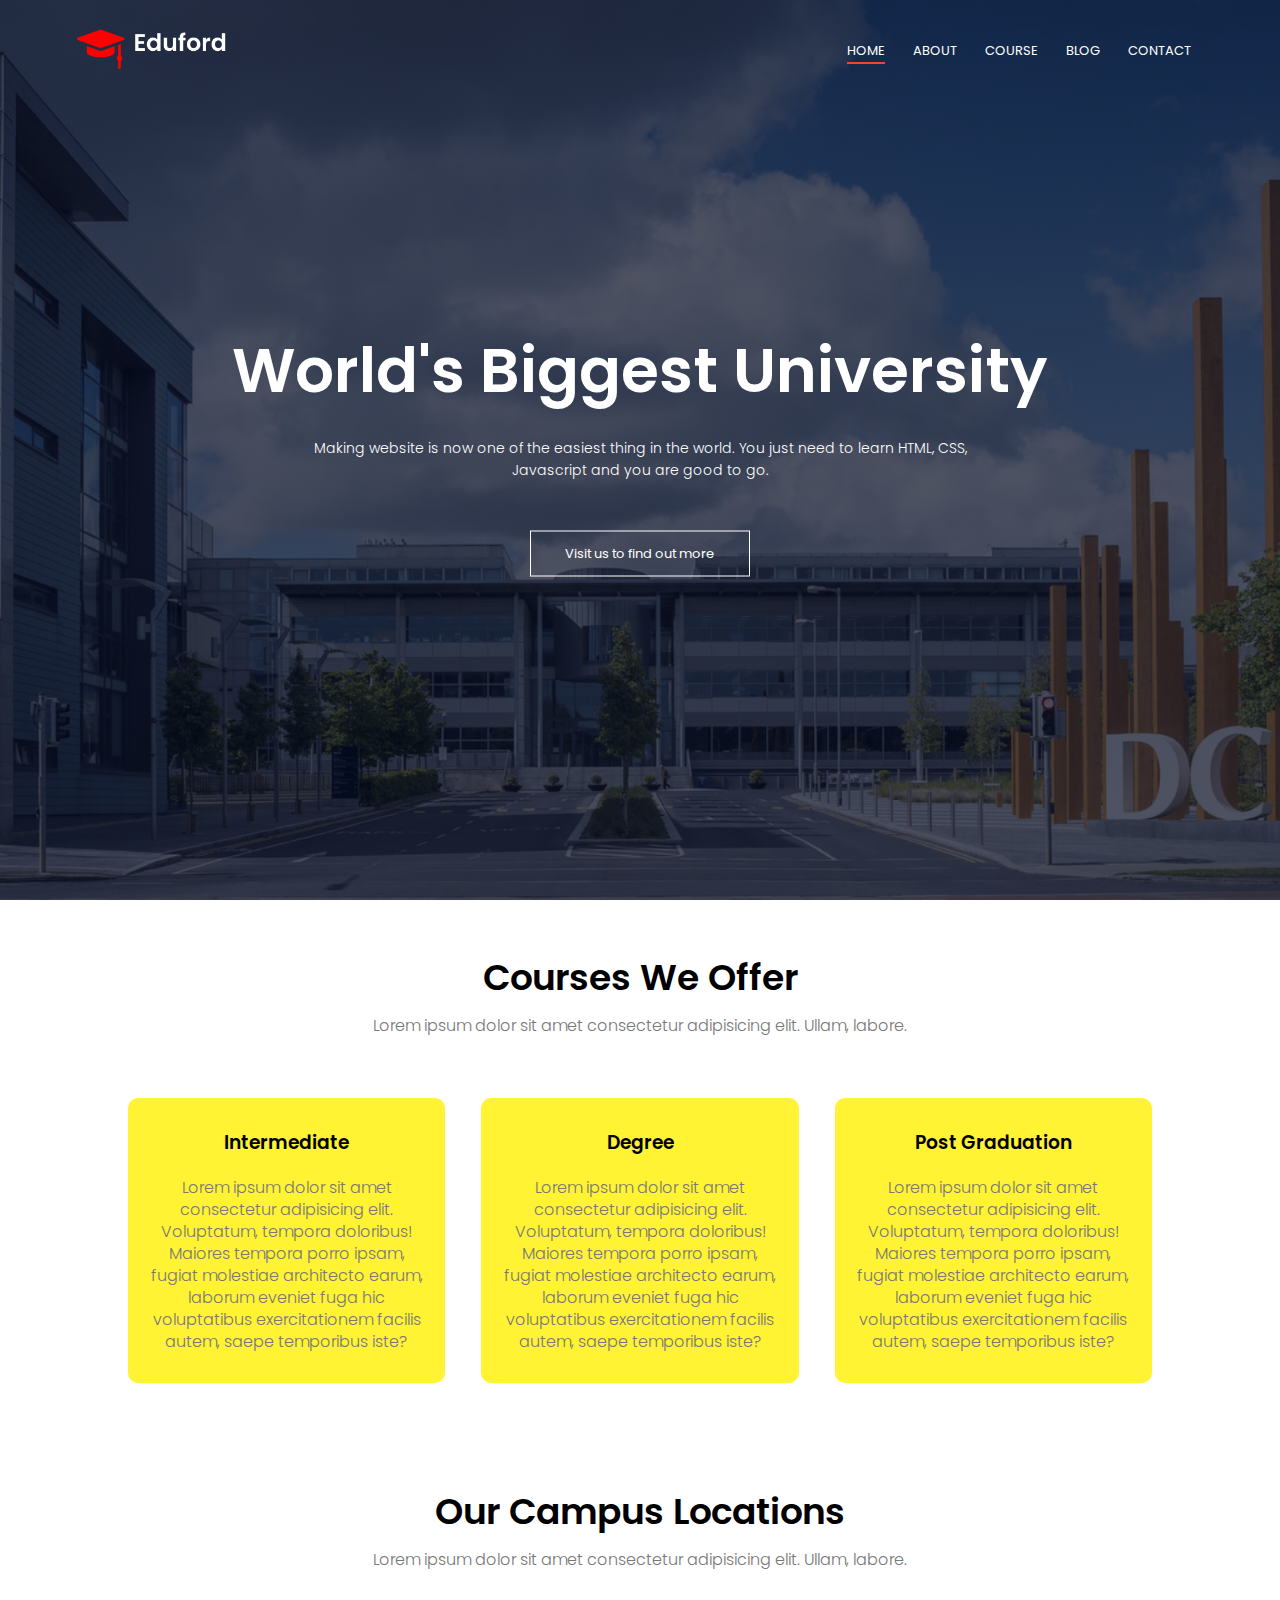
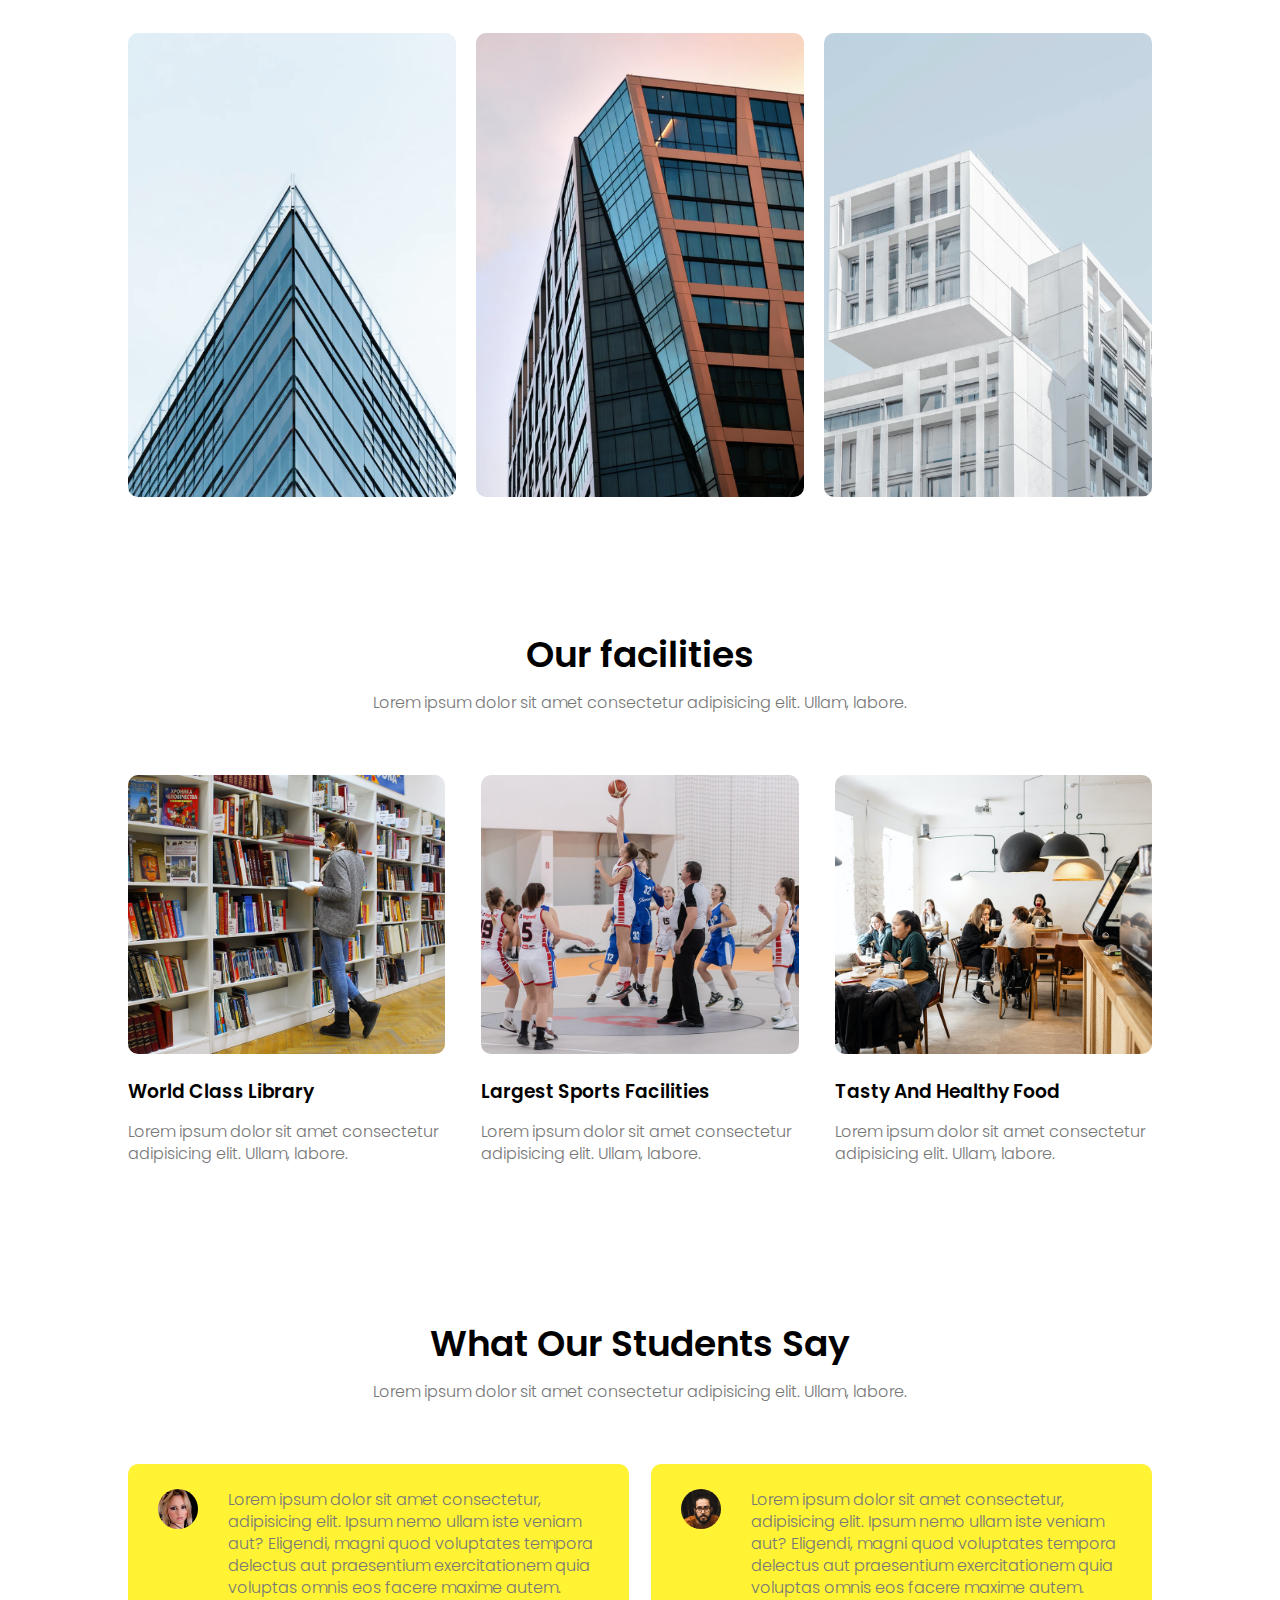
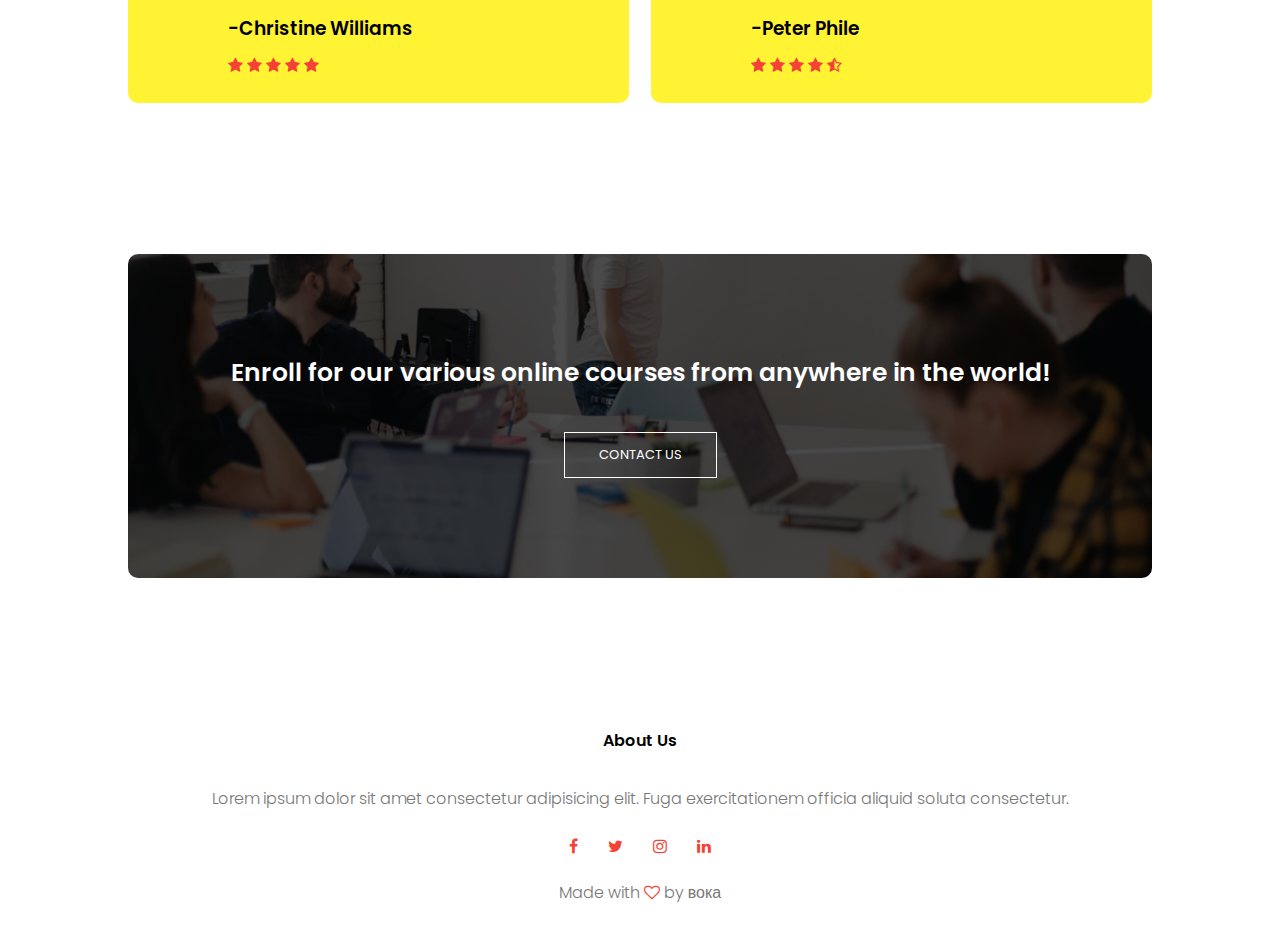
<file: index.html>
<!DOCTYPE html>
<html lang="en">
<head>
    <link rel="stylesheet" href="style.css">
    <meta charset="UTF-8">
    <meta http-equiv="X-UA-Compatible" content="IE=edge">
    <meta name="viewport" content="width=device-width, initial-scale=1.0">
    <title>School</title>
    <link rel="preconnect" href="https://fonts.gstatic.com">
<link href="https://fonts.googleapis.com/css2?family=Poppins&display=swap" rel="stylesheet">
<link rel="stylesheet" href="https://stackpath.bootstrapcdn.com/font-awesome/4.7.0/css/font-awesome.min.css">
</head>
<body>

    <section class="header">

          <nav>
              <a href="index.html"><img src="logo.png"></a>
              <div class="nav-links" id="navLinks">
                <i class="fa fa-times" onclick="hideMenu()"></i>

                  <ul>
                      <li class="selected"><a href="index.html">HOME</a></li>
                      <li><a href="about.html">ABOUT</a></li>
                      <li><a href="course.html">COURSE</a></li>
                      <li><a href="blog.html">BLOG</a></li>
                      <li><a href="contact.html">CONTACT</a></li>
                  </ul>
              </div>
              <i class="fa fa-bars" onclick="showMenu()" ></i>

          </nav>

          <div class="text-box">
              <h1>World's Biggest University</h1>
              <p>Making website is now one of the easiest thing in the world. You just need to learn HTML, CSS,<br> Javascript and you are good to go.</p>
              <a href="" class="ballsbtn">Visit us to find out more</a>
          </div>
    </section>


    <!--Course-->

    <section class="course">
         <h1>Courses We Offer</h1>
         <p>Lorem ipsum dolor sit amet consectetur adipisicing elit. Ullam, labore.</p>

         <div class="row">
             <div class="course-col">
             <h3>Intermediate</h3>
             <p>Lorem ipsum dolor sit amet consectetur adipisicing elit. Voluptatum, tempora doloribus! Maiores tempora porro ipsam, fugiat molestiae architecto earum, laborum eveniet fuga hic voluptatibus exercitationem facilis autem, saepe temporibus iste?</p>
         </div>
         <div class="course-col">
             <h3>Degree</h3>
             <p>Lorem ipsum dolor sit amet consectetur adipisicing elit. Voluptatum, tempora doloribus! Maiores tempora porro ipsam, fugiat molestiae architecto earum, laborum eveniet fuga hic voluptatibus exercitationem facilis autem, saepe temporibus iste?</p>
         </div>
         <div class="course-col">
             <h3>Post Graduation</h3>
             <p>Lorem ipsum dolor sit amet consectetur adipisicing elit. Voluptatum, tempora doloribus! Maiores tempora porro ipsam, fugiat molestiae architecto earum, laborum eveniet fuga hic voluptatibus exercitationem facilis autem, saepe temporibus iste?</p>
         </div>
            </div>
        </div>
    </div>
        
        </section>

         

        <!--campus-->
        <section class="campus">
            <h1>Our Campus Locations</h1>
            <p>Lorem ipsum dolor sit amet consectetur adipisicing elit. Ullam, labore.</p>

            <div class="row">
                <div class="campus-col">
                    <img src="london.png">
                    <div class="layer">
                        <h3>LONDON</h3>
                    </div>
                </div>
                <div class="campus-col">
                    <img src="newyork.png">
                    <div class="layer">
                        <h3>NEW YORK</h3>
                    </div>
                </div>
                <div class="campus-col">
                    <img src="washington.png">
                    <div class="layer">
                        <h3>WASHINGTON</h3>
                    </div>
                </div>
            </div>
        </section>

        <!--facilities-->

        <section class="facilities">
             <h1>Our facilities</h1>
             <p>Lorem ipsum dolor sit amet consectetur adipisicing elit. Ullam, labore.</p>
              
             <div class="row">
                 <div class="facilities-col">
                <img src="library.png">
                <h3>World Class Library</h3>
                <p>Lorem ipsum dolor sit amet consectetur adipisicing elit. Ullam, labore.</p>
                 </div>
                 <div class="facilities-col">
                    <img src="basketball.png">
                    <h3>Largest Sports Facilities</h3>
                    <p>Lorem ipsum dolor sit amet consectetur adipisicing elit. Ullam, labore.</p>
                     </div>
                     <div class="facilities-col">
                        <img src="cafeteria.png">
                        <h3>Tasty And Healthy Food</h3>
                        <p>Lorem ipsum dolor sit amet consectetur adipisicing elit. Ullam, labore.</p>
                         </div>
             </div>
        
            </section>

            <!--Testimonials-->
            <section class="testimonials">
                <h1>What Our Students Say</h1>
                <p>Lorem ipsum dolor sit amet consectetur adipisicing elit. Ullam, labore.</p>
            
                <div class="row">
                    <div class="testimonial-col">
                        <img src="user1.jpg">
                        <div>
                            <p>Lorem ipsum dolor sit amet consectetur, adipisicing elit. Ipsum nemo ullam iste veniam aut? Eligendi, magni quod voluptates tempora delectus aut praesentium exercitationem quia voluptas omnis eos facere maxime autem.</p>
                            <h3>-Christine Williams</h3>
                            <i class="fa fa-star"></i>
                            <i class="fa fa-star"></i>
                            <i class="fa fa-star"></i>
                            <i class="fa fa-star"></i>
                            <i class="fa fa-star"></i>

                        </div>
                    </div>
                    <div class="testimonial-col">
                        <img src="user2.jpg">
                        <div>
                            <p>Lorem ipsum dolor sit amet consectetur, adipisicing elit. Ipsum nemo ullam iste veniam aut? Eligendi, magni quod voluptates tempora delectus aut praesentium exercitationem quia voluptas omnis eos facere maxime autem.</p>
                            <h3>-Peter Phile</h3>
                            <i class="fa fa-star"></i>
                            <i class="fa fa-star"></i>
                            <i class="fa fa-star"></i>
                            <i class="fa fa-star"></i>
                            <i class="fa fa-star-half-o"></i>

                        </div>
                    </div>
                </div>
            </section>


            <!--CALL TO ACTION-->

            <section class="cta">
                <h1>Enroll for our various online courses from anywhere in the world!</h1>
                <a href="" class="ballsbtn">CONTACT US</a>
            </section>

            <!--Footer-->

            <section class="footer">
                   <h4>About Us</h4>
                   <p>Lorem ipsum dolor sit amet consectetur adipisicing elit. Fuga exercitationem officia aliquid soluta consectetur.</p>
                   <div class="icons">
                   <i class="fa fa-facebook"></i>
                   <i class="fa fa-twitter"></i>
                   <i class="fa fa-instagram"></i>
                   <i class="fa fa-linkedin"></i>
            </div>
            <p>Made with <i class="fa fa-heart-o"></i> by вока</p>
                </section>

    


    <!--Script For Menu-->
    <script>
        var navlinks = document.getElementById("navLinks");

        function showMenu() {
            navLinks.style.right = "0";
            
        }

        function hideMenu() {
            navLinks.style.right = "-200px";
        }
    </script>
</body>
</html>
</file>
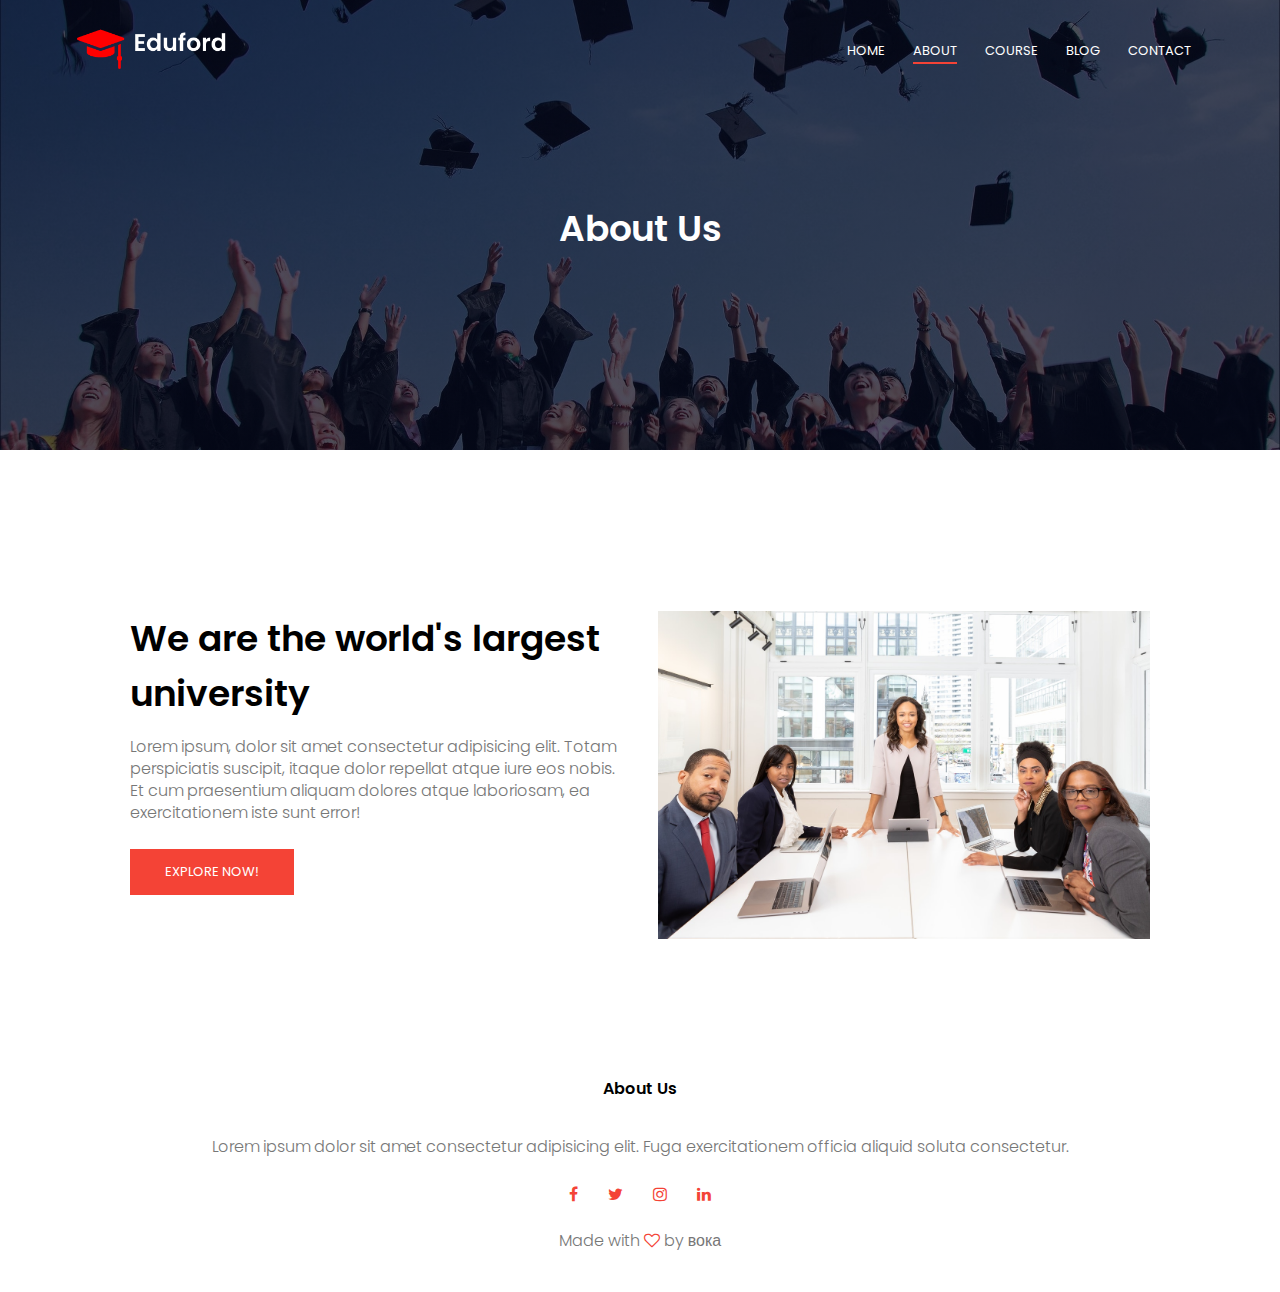
<file: about.html>
<!DOCTYPE html>
<html lang="en">
<head>
    <link rel="stylesheet" href="style.css">
    <meta charset="UTF-8">
    <meta http-equiv="X-UA-Compatible" content="IE=edge">
    <meta name="viewport" content="width=device-width, initial-scale=1.0">
    <title>School</title>
    <link rel="preconnect" href="https://fonts.gstatic.com">
<link href="https://fonts.googleapis.com/css2?family=Poppins&display=swap" rel="stylesheet">
<link rel="stylesheet" href="https://stackpath.bootstrapcdn.com/font-awesome/4.7.0/css/font-awesome.min.css">
</head>
<body>

    <section class="sub-header">

          <nav>
              <a href="index.html"><img src="logo.png"></a>
              <div class="nav-links" id="navLinks">
                <i class="fa fa-times" onclick="hideMenu()"></i>

                  <ul>
                      <li><a href="index.html">HOME</a></li>
                      <li class="selected"><a href="about.html">ABOUT</a></li>
                      <li><a href="course.html">COURSE</a></li>
                      <li><a href="blog.html">BLOG</a></li>
                      <li><a href="contact.html">CONTACT</a></li>
                  </ul>
              </div>
              <i class="fa fa-bars" onclick="showMenu()" ></i>

          </nav>
     <h1>About Us</h1>
    </section>

         <!--aboutus-->

         <section class="aboutus">
             <div class="row">
                 <div class="about-col">
                     <h1>We are the world's largest university</h1>
                     <p>Lorem ipsum, dolor sit amet consectetur adipisicing elit. Totam perspiciatis suscipit, itaque dolor repellat atque iure eos nobis. Et cum praesentium aliquam dolores atque laboriosam, ea exercitationem iste sunt error!</p>
                     <a href="" class="ballsbtn redbtn">EXPLORE NOW!</a>
                    </div>
                    <div class="about-col">
                        <img src="about.jpg">
                 </div>
             </div>
         </section>
    

            <!--Footer-->

            <section class="footer">
                   <h4>About Us</h4>
                   <p>Lorem ipsum dolor sit amet consectetur adipisicing elit. Fuga exercitationem officia aliquid soluta consectetur.</p>
                   <div class="icons">
                   <i class="fa fa-facebook"></i>
                   <i class="fa fa-twitter"></i>
                   <i class="fa fa-instagram"></i>
                   <i class="fa fa-linkedin"></i>
            </div>
            <p>Made with <i class="fa fa-heart-o"></i> by вока</p>
                </section>

    


    <!--Script For Menu-->
    <script>
        var navlinks = document.getElementById("navLinks");

        function showMenu() {
            navLinks.style.right = "0";
            
        }

        function hideMenu() {
            navLinks.style.right = "-200px";
        }
    </script>
</body>
</html>
</file>
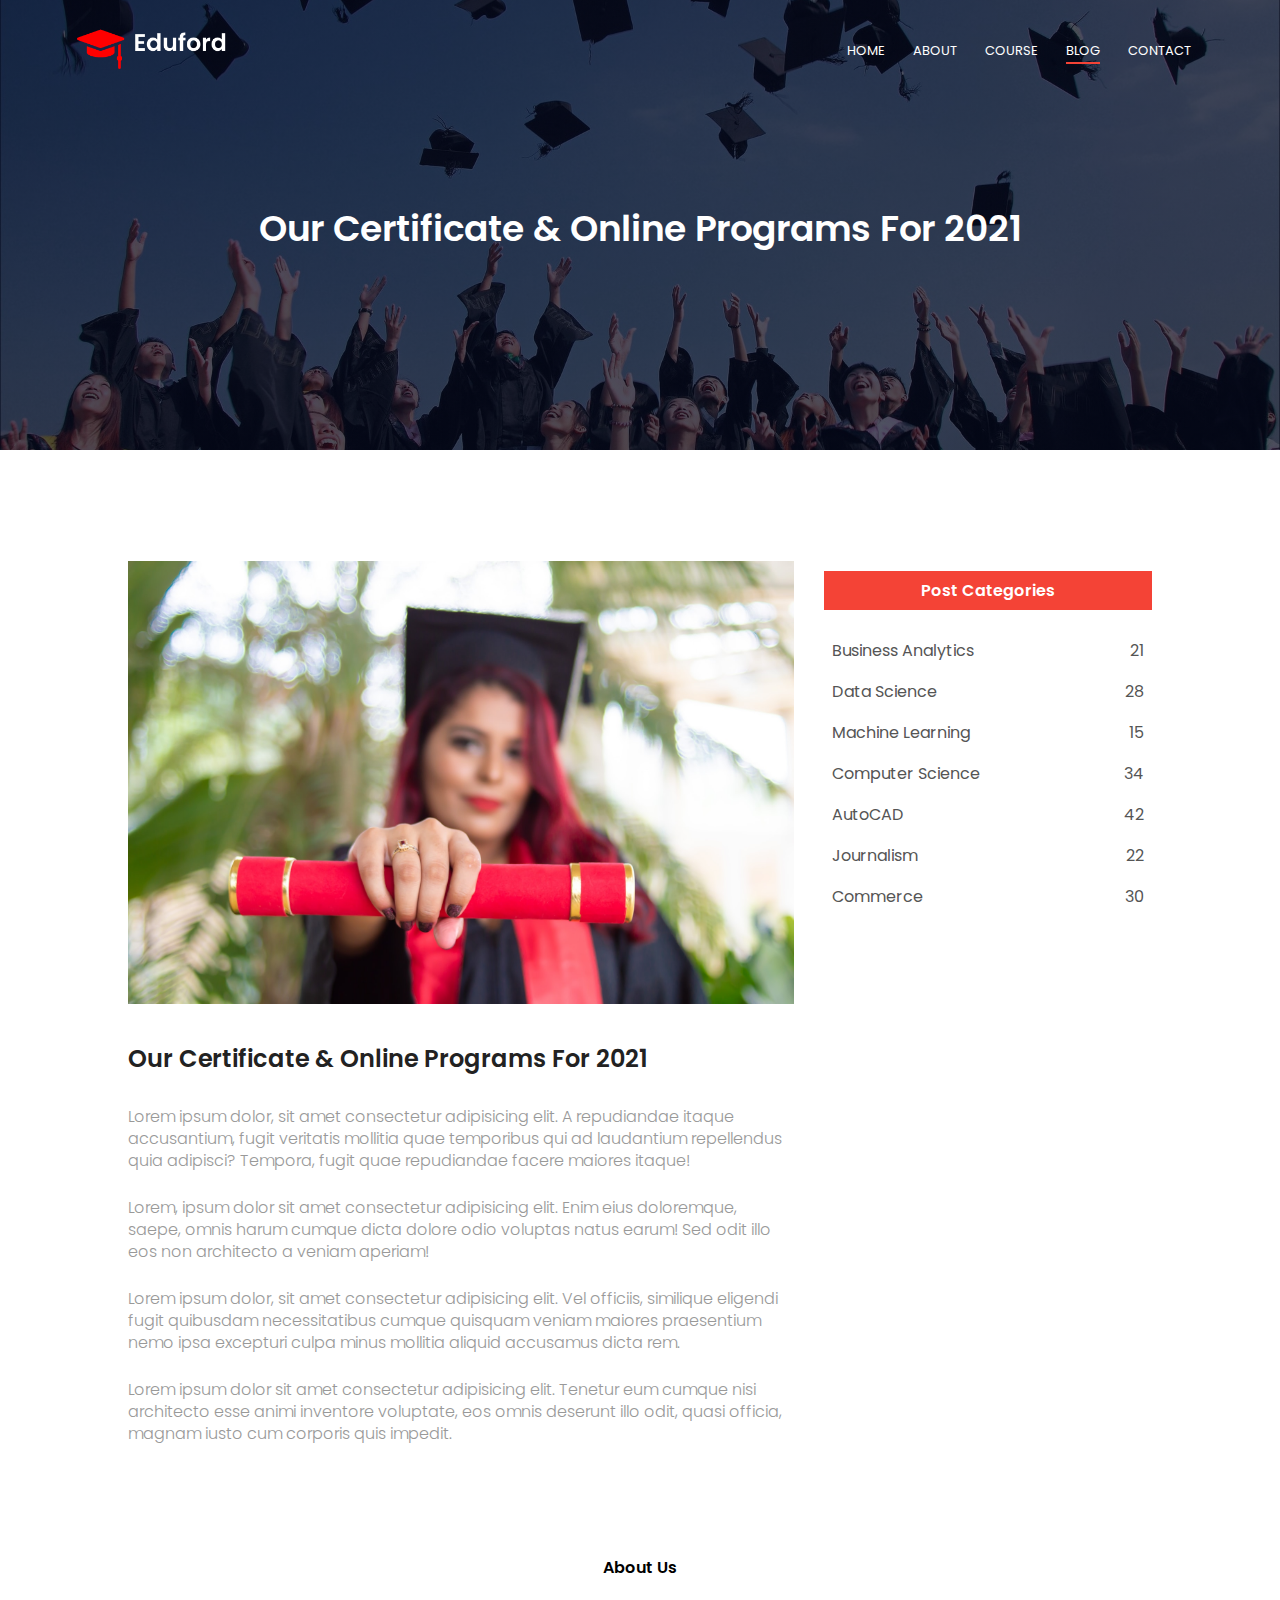
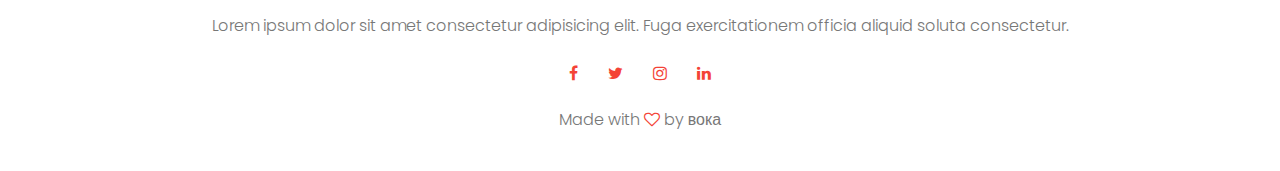
<file: blog.html>
<!DOCTYPE html>
<html lang="en">
<head>
    <link rel="stylesheet" href="style.css">
    <meta charset="UTF-8">
    <meta http-equiv="X-UA-Compatible" content="IE=edge">
    <meta name="viewport" content="width=device-width, initial-scale=1.0">
    <title>School</title>
    <link rel="preconnect" href="https://fonts.gstatic.com">
<link href="https://fonts.googleapis.com/css2?family=Poppins&display=swap" rel="stylesheet">
<link rel="stylesheet" href="https://stackpath.bootstrapcdn.com/font-awesome/4.7.0/css/font-awesome.min.css">
</head>
<body>

    <section class="sub-header">

          <nav>
              <a href="index.html"><img src="logo.png"></a>
              <div class="nav-links" id="navLinks">
                <i class="fa fa-times" onclick="hideMenu()"></i>

                  <ul>
                      <li><a href="index.html">HOME</a></li>
                      <li><a href="about.html">ABOUT</a></li>
                      <li ><a href="course.html">COURSE</a></li>
                      <li class="selected" ><a href="blog.html">BLOG</a></li>
                      <li><a href="contact.html">CONTACT</a></li>
                  </ul>
              </div>
              <i class="fa fa-bars" onclick="showMenu()" ></i>

          </nav>
     <h1>Our Certificate & Online Programs For 2021</h1>
    </section>

    <!--BlogPageContent-->
      <section class="blogcontent">
          <div class="row">
              <div class="blogleft">
                  <img src="certificate.jpg">       
                  <h2>Our Certificate & Online Programs For 2021</h2> 
                  <p>Lorem ipsum dolor, sit amet consectetur adipisicing elit. A repudiandae itaque accusantium, fugit veritatis mollitia quae temporibus qui ad laudantium repellendus quia adipisci? Tempora, fugit quae repudiandae facere maiores itaque!</p>        
                  <br>
                  <p>Lorem, ipsum dolor sit amet consectetur adipisicing elit. Enim eius doloremque, saepe, omnis harum cumque dicta dolore odio voluptas natus earum! Sed odit illo eos non architecto a veniam aperiam!</p>
                  <br>
                  <p>Lorem ipsum dolor, sit amet consectetur adipisicing elit. Vel officiis, similique eligendi fugit quibusdam necessitatibus cumque quisquam veniam maiores praesentium nemo ipsa excepturi culpa minus mollitia aliquid accusamus dicta rem.</p>
                  <br>
                  <p>Lorem ipsum dolor sit amet consectetur adipisicing elit. Tenetur eum cumque nisi architecto esse animi inventore voluptate, eos omnis deserunt illo odit, quasi officia, magnam iusto cum corporis quis impedit.</p>
                </div>

                

             
              <div class="blogright">
              <h3>Post Categories</h3>
              <div>
                  <span>Business Analytics</span>
                  <span>21</span>
              </div>
              <div>
                <span>Data Science</span>
                <span>28</span>
            </div>
            <div>
                <span>Machine Learning</span>
                <span>15</span>
            </div>
            <div>
                <span>Computer Science</span>
                <span>34</span>
            </div>
            <div>
                <span>AutoCAD</span>
                <span>42</span>
            </div>
            <div>
                <span>Journalism</span>
                <span>22</span>
            </div>
            <div>
                <span>Commerce</span>
                <span>30</span>
            </div>
          </div>
        </div>
    </section>
      
   
            <!--Footer-->

            <section class="footer">
                   <h4>About Us</h4>
                   <p>Lorem ipsum dolor sit amet consectetur adipisicing elit. Fuga exercitationem officia aliquid soluta consectetur.</p>
                   <div class="icons">
                   <i class="fa fa-facebook"></i>
                   <i class="fa fa-twitter"></i>
                   <i class="fa fa-instagram"></i>
                   <i class="fa fa-linkedin"></i>
            </div>
            <p>Made with <i class="fa fa-heart-o"></i> by вока</p>
                </section>

    


    <!--Script For Menu-->
    <script>
        var navlinks = document.getElementById("navLinks");

        function showMenu() {
            navLinks.style.right = "0";
            
        }

        function hideMenu() {
            navLinks.style.right = "-200px";
        }
    </script>
</body>
</html>
</file>
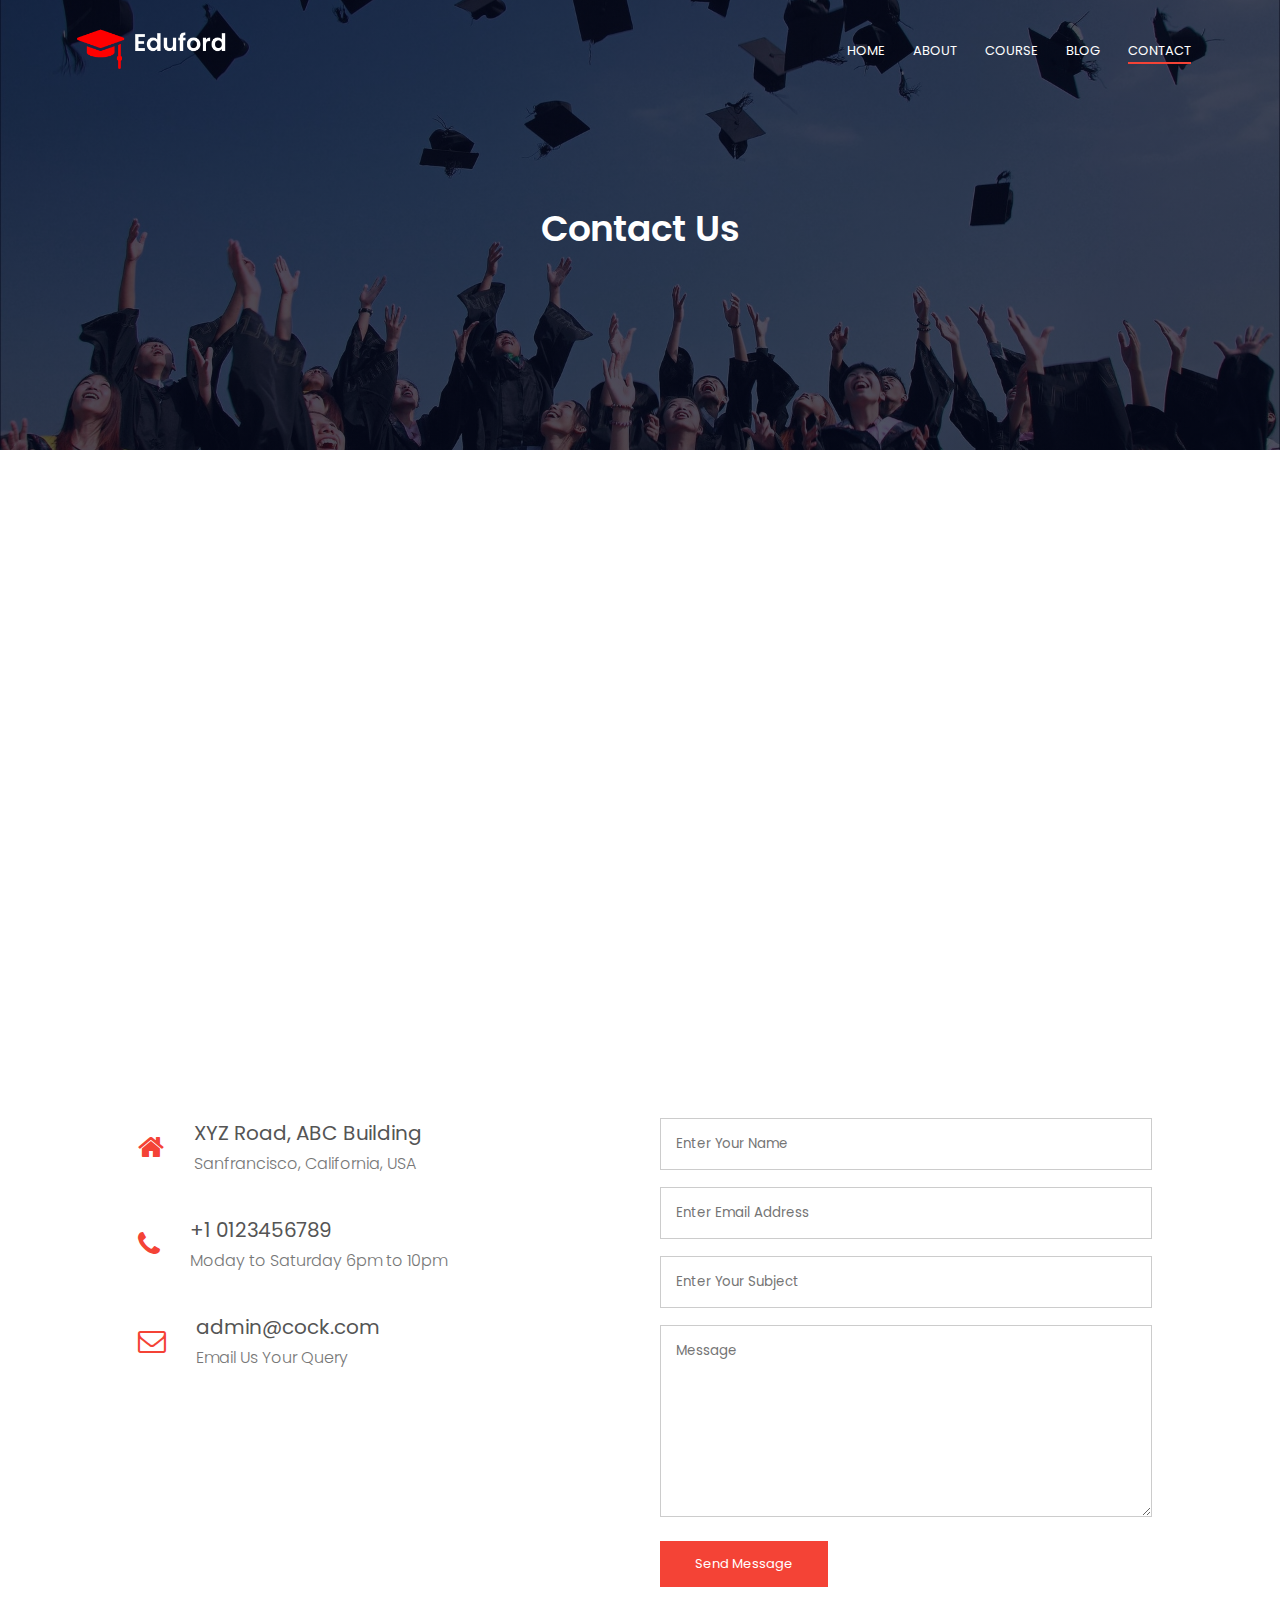
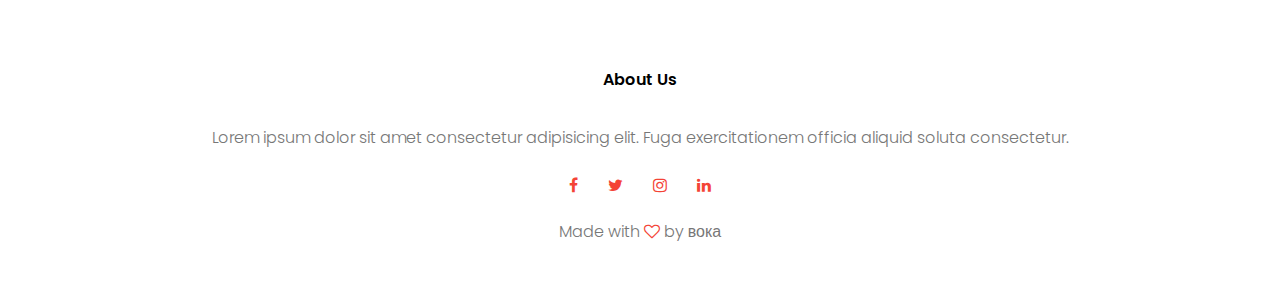
<file: contact.html>
<!DOCTYPE html>
<html lang="en">
<head>
    <link rel="stylesheet" href="style.css">
    <meta charset="UTF-8">
    <meta http-equiv="X-UA-Compatible" content="IE=edge">
    <meta name="viewport" content="width=device-width, initial-scale=1.0">
    <title>School</title>
    <link rel="preconnect" href="https://fonts.gstatic.com">
<link href="https://fonts.googleapis.com/css2?family=Poppins&display=swap" rel="stylesheet">
<link rel="stylesheet" href="https://stackpath.bootstrapcdn.com/font-awesome/4.7.0/css/font-awesome.min.css">
</head>
<body>

    <section class="sub-header">

          <nav>
              <a href="index.html"><img src="logo.png"></a>
              <div class="nav-links" id="navLinks">
                <i class="fa fa-times" onclick="hideMenu()"></i>

                  <ul>
                      <li><a href="index.html">HOME</a></li>
                      <li ><a href="about.html">ABOUT</a></li>
                      <li><a href="course.html">COURSE</a></li>
                      <li><a href="blog.html">BLOG</a></li>
                      <li class="selected"><a href="contact.html">CONTACT</a></li>
                  </ul>
              </div>
              <i class="fa fa-bars" onclick="showMenu()" ></i>

          </nav>
     <h1>Contact Us</h1>
    </section>

    <!--Contact-->

    <section class="location">
        <iframe src="https://www.google.com/maps/embed?pb=!1m18!1m12!1m3!1d201880.51115438552!2d-122.57768437848272!3d37.757617097271385!2m3!1f0!2f0!3f0!3m2!1i1024!2i768!4f13.1!3m3!1m2!1s0x80859a6d00690021%3A0x4a501367f076adff!2sSan%20Francisco%2C%20CA!5e0!3m2!1sen!2sus!4v1621795382293!5m2!1sen!2sus" width="600" height="450" style="border:0;" allowfullscreen="" loading="lazy"></iframe>
 
 
    </section>
       
    <section class="contactus">
        <div class="row">
            <div class="contact-col">
             <div>
                <i class="fa fa-home"></i>
                <span>
                    <h5>XYZ Road, ABC Building</h5>
                    <p>Sanfrancisco, California, USA</p>
                </span>

             </div>
             <div>
                <i class="fa fa-phone"></i>
                <span>
                    <h5>+1 0123456789</h5>
                    <p>Moday to Saturday 6pm to 10pm</p>
                </span>

             </div>
             <div>
                <i class="fa fa-envelope-o"></i>
                <span>
                    <h5>admin@cock.com</h5>
                    <p>Email Us Your Query</p>
                </span>

             </div>

            </div>
            <div class="contact-col">
                  
                  <form action="formhandler.php" method="POST">
                     <input type="text" name="name" placeholder="Enter Your Name" required>
                     <input type="email" name="email" placeholder="Enter Email Address" required>
                     <input type="text" name="subject" placeholder="Enter Your Subject" required>
                     <textarea rows="8" name="message" placeholder="Message"></textarea>
                     <button type="submit" class="ballsbtn redbtn">Send Message</button>
                  </form>



            </div>
        </div>
    </section>
    
     


            <!--Footer-->

            <section class="footer">
                   <h4>About Us</h4>
                   <p>Lorem ipsum dolor sit amet consectetur adipisicing elit. Fuga exercitationem officia aliquid soluta consectetur.</p>
                   <div class="icons">
                   <i class="fa fa-facebook"></i>
                   <i class="fa fa-twitter"></i>
                   <i class="fa fa-instagram"></i>
                   <i class="fa fa-linkedin"></i>
            </div>
            <p>Made with <i class="fa fa-heart-o"></i> by вока</p>
                </section>

    


    <!--Script For Menu-->
    <script>
        var navlinks = document.getElementById("navLinks");

        function showMenu() {
            navLinks.style.right = "0";
            
        }

        function hideMenu() {
            navLinks.style.right = "-200px";
        }
    </script>
</body>
</html>
</file>
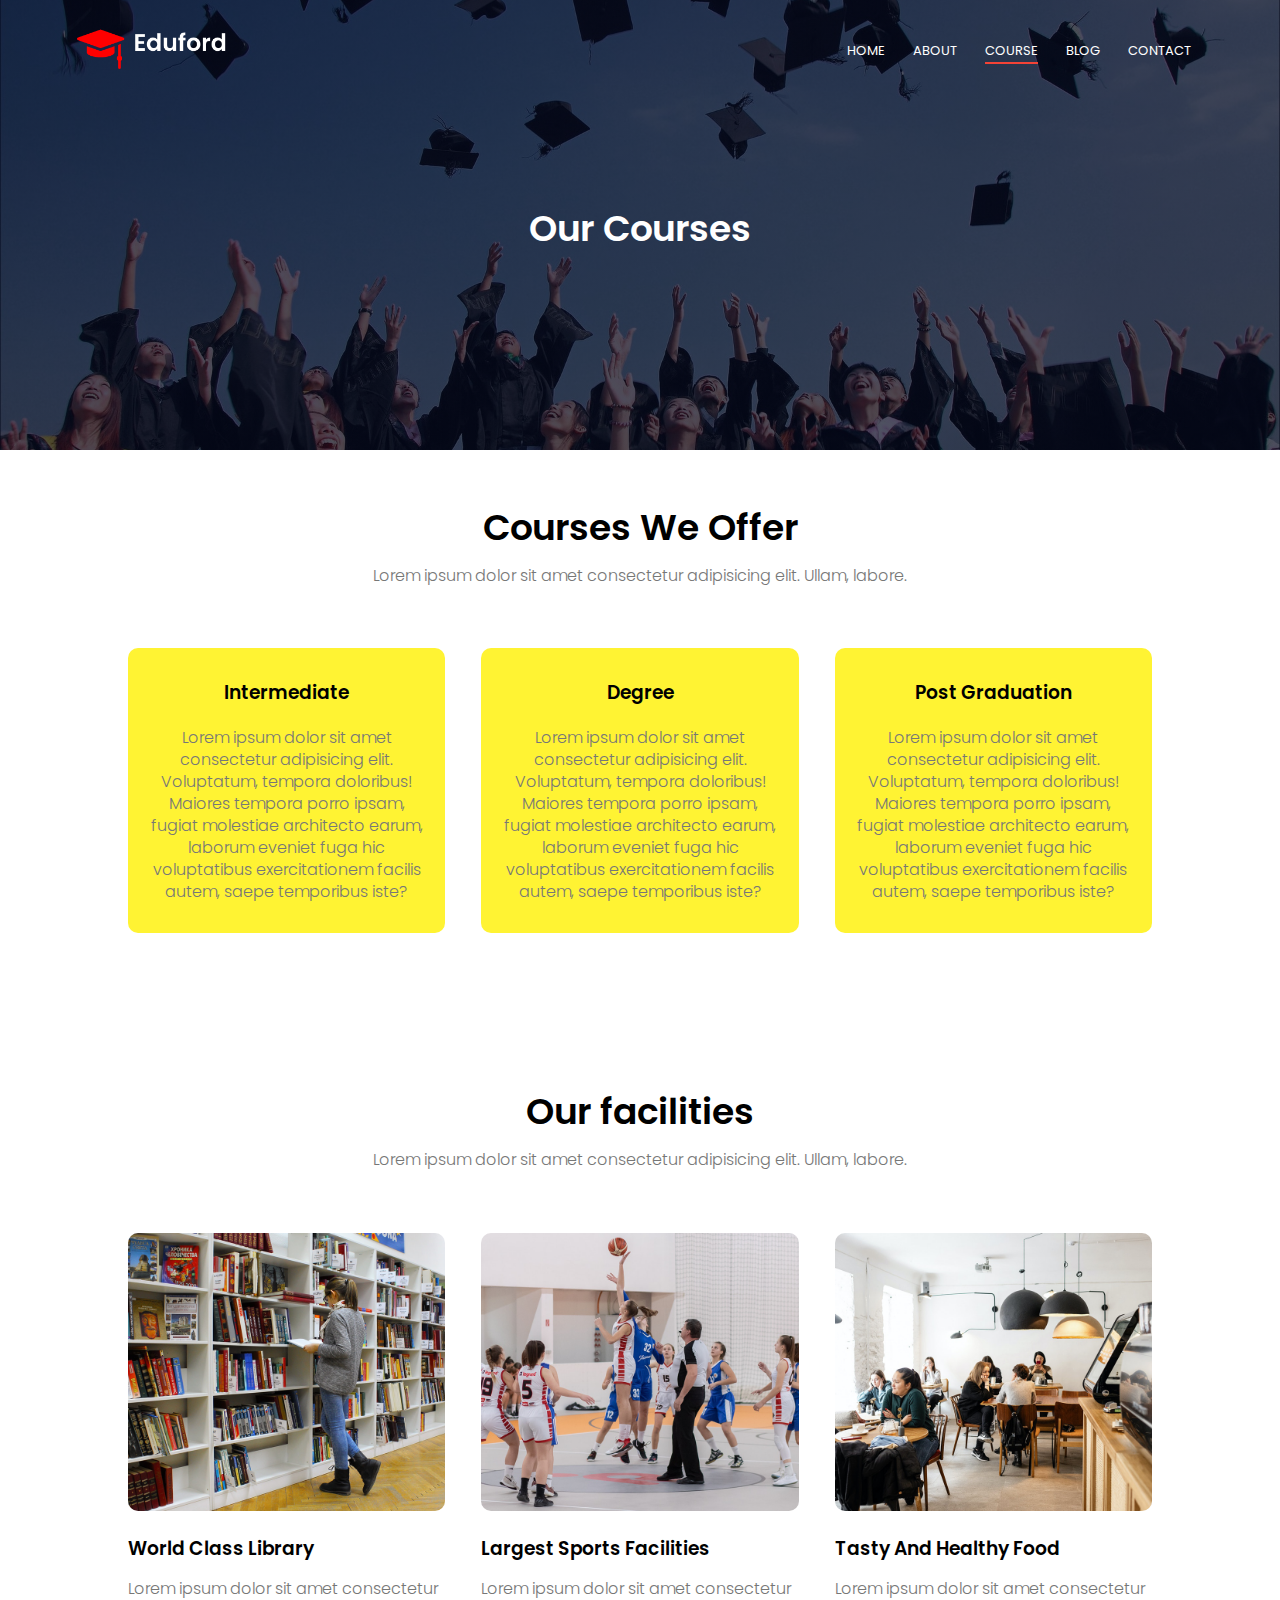
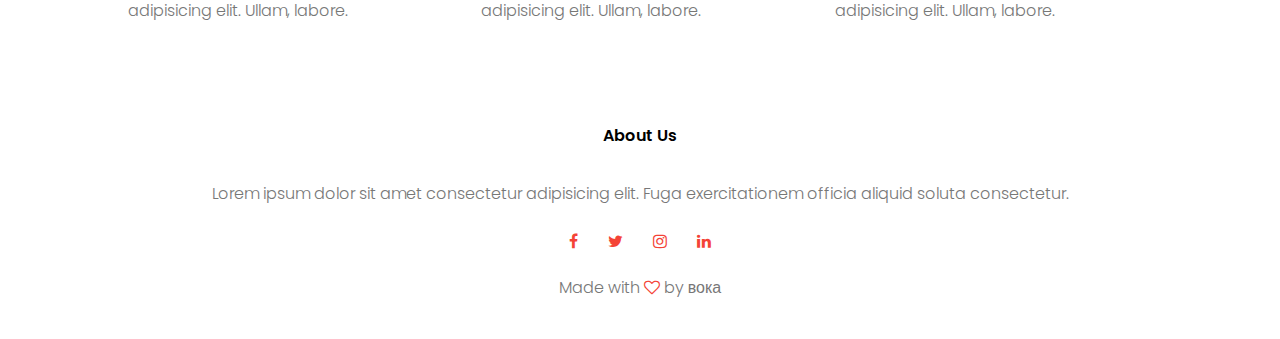
<file: course.html>
<!DOCTYPE html>
<html lang="en">
<head>
    <link rel="stylesheet" href="style.css">
    <meta charset="UTF-8">
    <meta http-equiv="X-UA-Compatible" content="IE=edge">
    <meta name="viewport" content="width=device-width, initial-scale=1.0">
    <title>School</title>
    <link rel="preconnect" href="https://fonts.gstatic.com">
<link href="https://fonts.googleapis.com/css2?family=Poppins&display=swap" rel="stylesheet">
<link rel="stylesheet" href="https://stackpath.bootstrapcdn.com/font-awesome/4.7.0/css/font-awesome.min.css">
</head>
<body>

    <section class="sub-header">

          <nav>
              <a href="index.html"><img src="logo.png"></a>
              <div class="nav-links" id="navLinks">
                <i class="fa fa-times" onclick="hideMenu()"></i>

                  <ul>
                      <li><a href="index.html">HOME</a></li>
                      <li><a href="about.html">ABOUT</a></li>
                      <li class="selected" ><a href="course.html">COURSE</a></li>
                      <li><a href="blog.html">BLOG</a></li>
                      <li><a href="contact.html">CONTACT</a></li>
                  </ul>
              </div>
              <i class="fa fa-bars" onclick="showMenu()" ></i>

          </nav>
     <h1>Our Courses</h1>
    </section>
<!--courses-->

<section class="course">
    <h1>Courses We Offer</h1>
    <p>Lorem ipsum dolor sit amet consectetur adipisicing elit. Ullam, labore.</p>

    <div class="row">
        <div class="course-col">
        <h3>Intermediate</h3>
        <p>Lorem ipsum dolor sit amet consectetur adipisicing elit. Voluptatum, tempora doloribus! Maiores tempora porro ipsam, fugiat molestiae architecto earum, laborum eveniet fuga hic voluptatibus exercitationem facilis autem, saepe temporibus iste?</p>
    </div>
    <div class="course-col">
        <h3>Degree</h3>
        <p>Lorem ipsum dolor sit amet consectetur adipisicing elit. Voluptatum, tempora doloribus! Maiores tempora porro ipsam, fugiat molestiae architecto earum, laborum eveniet fuga hic voluptatibus exercitationem facilis autem, saepe temporibus iste?</p>
    </div>
    <div class="course-col">
        <h3>Post Graduation</h3>
        <p>Lorem ipsum dolor sit amet consectetur adipisicing elit. Voluptatum, tempora doloribus! Maiores tempora porro ipsam, fugiat molestiae architecto earum, laborum eveniet fuga hic voluptatibus exercitationem facilis autem, saepe temporibus iste?</p>
    </div>
       </div>
   </div>
</div>
   
   </section>


   <!--courses-->

   <section class="facilities">
    <h1>Our facilities</h1>
    <p>Lorem ipsum dolor sit amet consectetur adipisicing elit. Ullam, labore.</p>
     
    <div class="row">
        <div class="facilities-col">
       <img src="library.png">
       <h3>World Class Library</h3>
       <p>Lorem ipsum dolor sit amet consectetur adipisicing elit. Ullam, labore.</p>
        </div>
        <div class="facilities-col">
           <img src="basketball.png">
           <h3>Largest Sports Facilities</h3>
           <p>Lorem ipsum dolor sit amet consectetur adipisicing elit. Ullam, labore.</p>
            </div>
            <div class="facilities-col">
               <img src="cafeteria.png">
               <h3>Tasty And Healthy Food</h3>
               <p>Lorem ipsum dolor sit amet consectetur adipisicing elit. Ullam, labore.</p>
                </div>
    </div>

   </section>

        

            <!--Footer-->

            <section class="footer">
                   <h4>About Us</h4>
                   <p>Lorem ipsum dolor sit amet consectetur adipisicing elit. Fuga exercitationem officia aliquid soluta consectetur.</p>
                   <div class="icons">
                   <i class="fa fa-facebook"></i>
                   <i class="fa fa-twitter"></i>
                   <i class="fa fa-instagram"></i>
                   <i class="fa fa-linkedin"></i>
            </div>
            <p>Made with <i class="fa fa-heart-o"></i> by вока</p>
                </section>

    


    <!--Script For Menu-->
    <script>
        var navlinks = document.getElementById("navLinks");

        function showMenu() {
            navLinks.style.right = "0";
            
        }

        function hideMenu() {
            navLinks.style.right = "-200px";
        }
    </script>
</body>
</html>
</file>
<file: style.css>
* {
    margin: 0;
    padding: 0;
    font-family: 'Poppins', sans-serif;
}

.header {
    min-height: 100vh;
    width: 100%;
    background-image: linear-gradient(rgba(4,9,30,0.7),rgba(4,9,30,0.7)),url(banner.png);
    background-position: center;
    background-size: cover;
    position: relative;
}

nav {
    display: flex;
    padding: 2% 6%;
    justify-content: space-between;
    align-items: center;
}

nav img {
    width: 150px;

}

.nav-links {
    flex: 1;
    text-align: right;
}

.nav-links ul li {
    list-style: none;
    display: inline-block;
    padding: 8px 12px;
    position: relative;
}

.nav-links ul li a {
    color: #fff;
    text-decoration: none;
    font-size: 13px;
}

.nav-links ul li::after {
    content: '';
    width: 0%;
    height: 2px;
    background: #f44336;
    display: block;
    margin: auto;
}

.nav-links ul li:hover::after {
    width: 100%;
    transition: 0.5s;
}

.text-box {
    width: 90%;
    color: #fff;
    position: absolute;
    top: 50%;
    left: 50%;
    transform: translate(-50%,-50%);
    text-align: center;
}

.text-box h1{
    font-size: 62px;
}

.text-box p{
    margin: 10px 0 40px;
    font-size: 14px;
    color: #fff;
}

.ballsbtn {
    display: inline-block;
    text-decoration: none;
    color: white;
    border: 1px solid white;
    padding: 12px 34px;
    font-size: 13px;
    background: transparent;
    position: relative;
    cursor: pointer;
}

.ballsbtn:hover {
    border: 1px solid #f44336;
    background-color: #f44336;
    transition: 0.8s;
}

nav .fa {
    display: none;
}

@media(max-width: 700px) {
    .text-box h1{
        font-size: 20px;
    }

    .nav-links ul li{
        display: block;
    }

    .nav-links{
        position: fixed;
        background: #f44336;
        height: 100vh;
        width: 200px;
        top: 0;
        right: -200px;
        text-align: left;
        z-index: 2;
        transition: 1s;
    }

    nav .fa{
        display: block;
        color: #fff;
        margin: 10px;
        font-size: 22px;
        cursor: pointer;
    }

    .nav-links ul{
        padding: 30px;


    }
}

/*--course--*/

.course {
    width: 80%;
    margin: auto;
    text-align: center;
    padding-top: 50px;

}

h1{
    font-size: 36px;
    font-weight: 600;
}

p {
    color: #777;
    font-size: 14x;
    font-weight: 300;
    line-height: 22px;
    padding: 10px;
}

.row {
    margin-top: 5%;
    display: flex;
    justify-content: space-between;
}

.course-col {
    flex-basis: 31%;
    background: #fff333;
    border-radius: 10px;
    margin-bottom: 5%;
    padding: 20px 12px;
    box-sizing: border-box;
    transition: 0.5s;
}

h3{
    text-align: center;
    font-weight: 600;
    margin: 10px 0;
}

.course-col:hover {
    box-shadow: 0 0 20px 0px rgba(0,0,0,0.5)
}

@media(max-width: 700px) {
    
    .row{
        flex-direction: column;
    }
}

/*--Campus--*/

.campus {
     width: 80%;
     margin: auto;
     text-align: center;
     padding-top: 50px;
}

.campus-col {
    flex-basis: 32%;
    border-radius: 10px;
    margin-bottom: 30px;
    position: relative;
    overflow: hidden;
}

.campus-col img {
    width: 100%;
    display: block;
}

.layer {
    background: transparent;
    height: 100%;
    width: 100%;
    position: absolute;
    top: 0;
    left: 0;

}

.layer:hover {
    background: rgba(226,0,0,0.7);
    transition: 0.5s;
}

.layer h3{
    width: 100%;
    font-weight: 500;
    color: #fff;
    font-size: 26px;
    bottom: 0;
    left: 50%;
    transform: translateX(-50%);
    position: absolute;
    opacity: 0;
   
}

.layer:hover h3{
    bottom: 49%;
    opacity: 1;
    transition: 0.5s;
}

/*--facilities--*/

.facilities {
    width: 80%;
    margin: auto;
    text-align: center;
    padding-top: 100px;
}

.facilities-col {
    flex-basis: 31%;
    border-radius: 10px;
    margin-bottom: 5%;
    text-align: left;
}

.facilities-col img{
    width: 100%;
    border-radius: 10px;
}

.facilities-col p{
    padding: 0;
}

.facilities-col h3{
    margin-top: 16px;
    margin-bottom: 15px;
    text-align: left;
}


/*--testimonials--*/

.testimonials {
    width: 80%;
    margin: auto;
    padding-top: 100px;
    text-align: center;
}

.testimonial-col {
    flex-basis: 44%;
    border-radius: 10px;
    margin-bottom: 5%;
    text-align: left;
    background: #fff333;
    padding: 25px;
    cursor: pointer;
    display: flex;

}

.testimonial-col img {
    height: 40px;
    margin-left: 5px;
    margin-right: 30px;
    border-radius: 50%;

}

.testimonial-col p {
    padding: 0;

}

.testimonial-col h3{
    margin-top: 15px;
    text-align: left;
}

.testimonial-col .fa {
    color: #f44336;
}

@media(max-width: 700px) {
    .testimonial-col img {
        
        margin-left: 0px;
        margin-right: 15px;
        
    
    }
}

.cta {
    margin: 100px auto;
    width: 80%;
    background-image: linear-gradient(rgba(0,0,0,0.7),rgba(0,0,0,0.7)),url(banner2.jpg);
    background-position: center;
    background-size: cover;
    border-radius: 10px;
    padding: 100px 0;
    text-align: center;

}

.cta h1{
    color: #fff;
    margin-bottom: 40px;
    padding: 0;
    font-size: 25px;
}


@media(max-width: 700px) {
    .cta h1{
        font-size: 24px;

    }
}


/*----footer----*/

.footer{
    width: 100%;
    text-align: center;
    padding: 30px 0;
}

.footer h4 {
    margin-bottom: 25px;
    margin-top: 20px;
    font-weight: 600;
}

.icons .fa {
    color: #f44336;
    margin: 0 13px;
    cursor: pointer;
    padding: 18px 0;
}

.fa-heart-o {
    color: #f44336;
}

/*--aboutus--*/

.sub-header {
    height: 50vh;
    width: 100%;
    background-image: linear-gradient(rgba(4,9,30,0.7),rgba(4,9,30,0.7)),url(background.jpg);
    background-position: center;
    background-size: cover;
    text-align: center;
    color: #fff;
}

.sub-header h1{
    margin-top: 100px;
}

.aboutus {
    width: 80%;
    margin: auto;
    padding-top: 80px;
    padding-bottom: 50px;
}

.about-col {
    flex-basis: 48%;
    padding: 30px 2px;
}

.about-col img{
    width: 100%;
}

.about-col h1{
    padding-top: 0;
}

.about-col p{
    padding: 15px 0 25px;
}

.redbtn {
    color: white;
    border: 1px solid #f44336;
    background-color: #f44336;
}

.nav-links ul li.selected::after {
    width: 100%;
}

.blogcontent {
    width: 80%;
    margin: auto;
    padding: 60px 0;
}

.blogleft {
    flex-basis: 65%;
}

.blogleft img {
    width: 100%;
}

.blogleft h2{
    color: #222;
    font-weight: 600;
    margin: 30px 0;
}

.blogleft  p{
    color: #999;
    padding: 0;
}

.blogright {
    flex-basis: 32%;
}

.blogright  h3{
    background:  #f44336;
    color: #fff;
    padding: 7px 0;
    font-size: 16px;
    margin-bottom: 20px;
}

.blogright div{
    display: flex;
    align-items: center;
    justify-content: space-between;
    color: #555;
    padding: 8px;
    box-sizing: border-box;
}

.commentbox {
border: 1px solid #ccc;
margin: 50px 0;
padding: 10px 20px;
}

.commentbox h3{
    text-align: left;
}

.location {
    width: 80%;
    margin: auto;
    padding: 80px 0;

}

.location iframe {
    width: 100%;
}

.contactus {
    width: 80%;
    margin: auto;
}

.contact-col {
    flex-basis: 48%;
    margin-bottom: 30px;
}

.contact-col div {
    display: flex;
    align-items: center;
    margin-bottom: 40px;
}

.contact-col div .fa {
    font-size: 28px;
    color: #f44336;
    margin: 10px;
    margin-right: 30px;
}

.contact-col div p{
    padding: 0;


    
}

.contact-col div h5{
    font-size: 20px;
    margin-bottom: 5px;
    color: #555;
    font-weight: 400;
}

.contact-col input, .contact-col textarea{
    width: 100%;
    padding: 15px;
    margin-bottom: 17px;
    outline: none;
    border: 1px solid #ccc;
    box-sizing: border-box;
}
</file>
